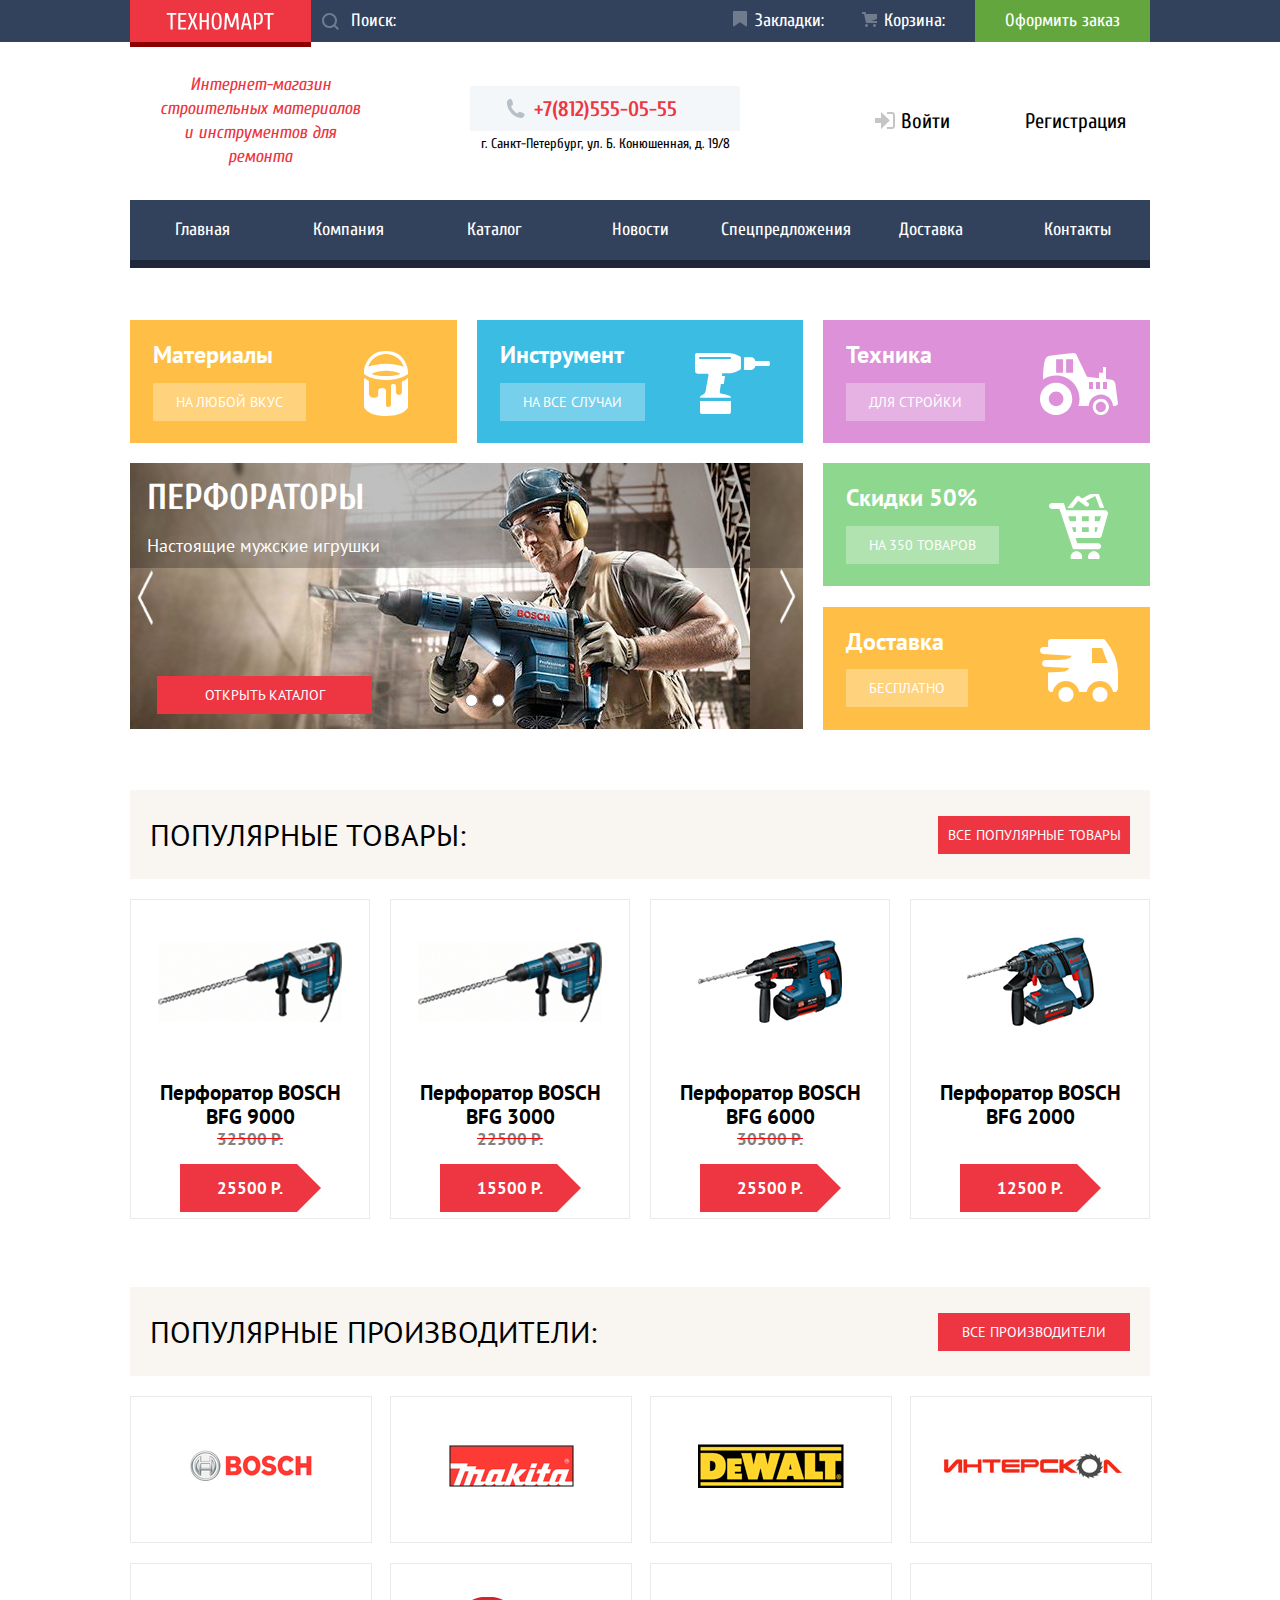
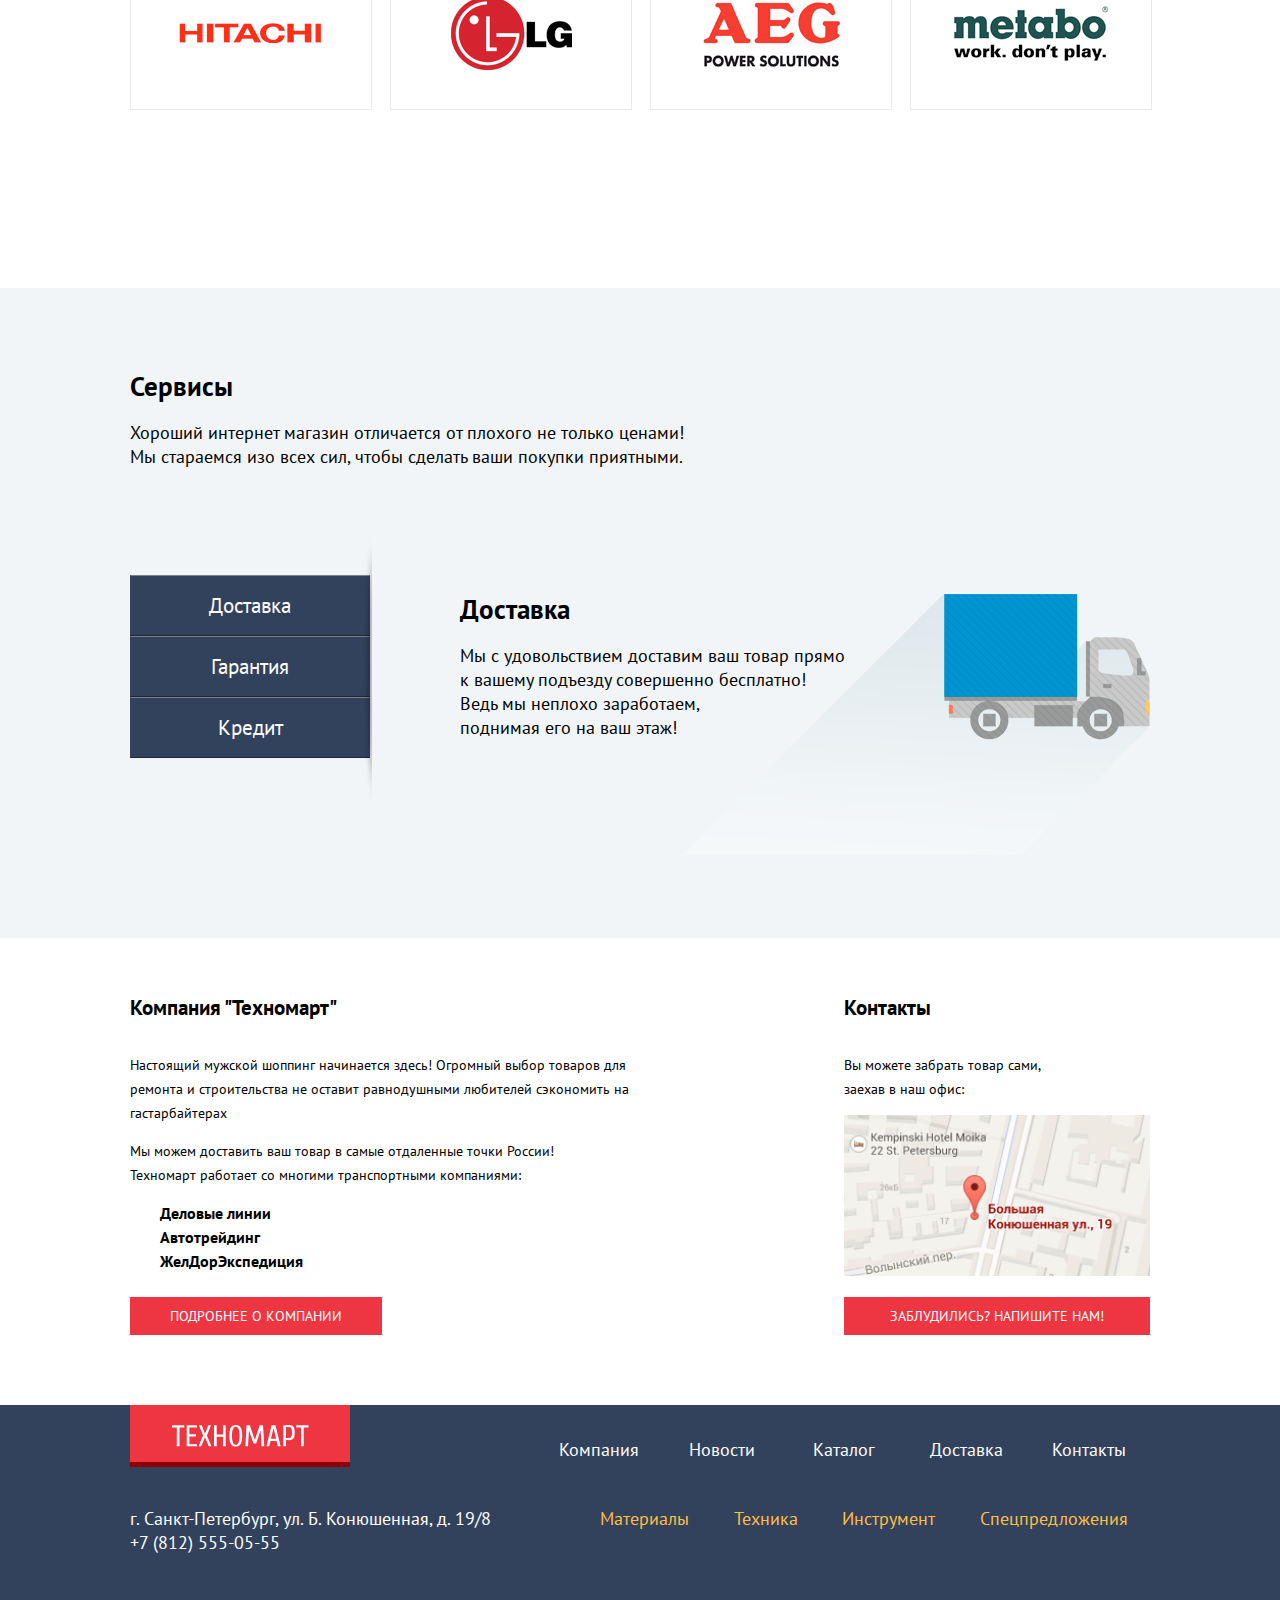
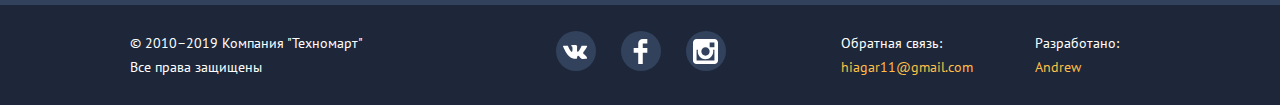
<file: index.html>
<!DOCTYPE html>
<html class="page" lang="ru">
<head>
    <meta charset="UTF-8">
    <title>Title</title>
    <link rel="stylesheet" href="css/normalize.css">
    <link rel="preconnect" href="https://fonts.gstatic.com">
    <link href="https://fonts.googleapis.com/css2?family=PT+Sans:wght@400;700&display=swap" rel="stylesheet">
    <link rel="preconnect" href="https://fonts.gstatic.com">
    <link href="https://fonts.googleapis.com/css2?family=Cuprum:wght@400;700&display=swap" rel="stylesheet">
    <link rel="stylesheet" href="css/style.css">

</head>
<body class="page-body">

<header class="main-header">
    <nav class="main-navigation">
            <div class="wrapperOfheader">
            <a href="" class="logo">
                <img src="img/logo-technomart.svg" alt="Техномарт">
            </a>
            <div class="wrapper-search-and-buying">
                <div>
                    <input placeholder="Поиск:" class="search">
                </div>
                <a href=""  class="bookmark">Закладки:</a>
                <a href="" class="basket">Корзина:</a>
                <a href="" class="arrange">Оформить заказ</a>
            </div>
            </div>
        <div class="container">
            <div class="wrapper-register">
                <p><i>Интернет-магазин<br> строительных материалов и инструментов для ремонта</i></p>
                <div class="phone">
                <p>+7(812)555-05-55</p>
                <span>г. Санкт-Петербург, ул. Б. Конюшенная, д. 19/8</span>
                </div>
                <a href="" class="login in">Войти</a>
                <a href="" class="login">Регистрация</a>
            </div>
                <ul class="site-navigation">
                    <li><a href="" class="navigation-item"><span>Главная</span></a></li>
                    <li><a href="" class="navigation-item"><span>Компания</span></a></li>
                    <li><a href="" class="navigation-item"><span>Каталог</span></a></li>
                    <li><a href="" class="navigation-item"><span>Новости</span></a></li>
                    <li><a href="" class="navigation-item"><span>Спецпредложения</span></a></li>
                    <li><a href="" class="navigation-item"><span>Доставка</span></a></li>
                    <li><a href="" class="navigation-item"><span>Контакты</span></a></li>
                </ul>
        </div>
    </nav>
</header>

<main >
    <div class="container">
    <!-- Создание блоков внимания -->
    <h1 class="visuallyhidden">Магазин строительных инструментов</h1>
    <section class="advertising">
    <div class="gallery">
        <div class="first-step">
            <h2 class="gallery-title">Перфораторы</h2>
            <p class="gallery-tagline ">Настоящие мужские игрушки</p>
            <h2 class="gallery-title visuallyhidden">Дрели</h2>
            <p class="gallery-tagline visuallyhidden">Соседям на радость</p>
        </div>
        <div class="second-step">
        <button class="gallery-button one">
            <img src="img/Shape.png" alt="left">
        </button>
        <button class="gallery-button two">
            <img src="img/ShapeRight.png" alt="right">
        </button>
        </div>
        <div class="third-step">
            <a href="" class="button">Открыть каталог</a>
            <div>
            <input type="radio" name="slide" class="gallery-radio" value="0">
            <input type="radio" name="slide" class="gallery-radio" value="1">
            </div>
        </div>
    </div>
    <article class="visitCard mat">
        <h2>Материалы</h2>
        <a href="">На любой вкус</a>
    </article>
    <article class="visitCard ins">
        <h2>Инструмент</h2>
        <a href="">На все случаи</a>
    </article>
    <article class="visitCard tec">
        <h2>Техника</h2>
        <a href="">Для стройки</a>
    </article>
    <article class="visitCard ski">
        <h2>Скидки 50%</h2>
        <a href="">На 350 товаров</a>
    </article>
    <article class="visitCard dos">
        <h2>Доставка</h2>
        <a href="">Бесплатно</a>
    </article>
    </section>

    <!-- Популярные товары -->

    <section class="containerList">
        <div class="wrapper-title">
    <h2>Популярные товары:</h2>
    <a href="" class="button">Все популярные товары</a>
        </div>
    <ul class="list-tool">
        <li class="tool-item">
            <figure>
                <div> <img src="img/snipet4.jpg" alt="Перфоратор BOSCH  BFG9000"></div>
                <figcaption>
                    <h2  class="tool-title">Перфоратор BOSCH<br> BFG 9000</h2>
                    <h3 class="old-price">
                        32500 Р.
                    </h3>
                    <div class="tool-discount"><a href="">25500 Р.</a></div>
                </figcaption>
            </figure>
        </li>
        <li class="tool-item">
            <figure>
                <div><img src="img/snippet3.jpg" alt="Перфоратор BOSCH BFG 3000"></div>
                <figcaption>
                    <h2 class="tool-title">Перфоратор BOSCH<br> BFG 3000</h2>
                    <h3 class="old-price">
                        22500 Р.
                    </h3>
                    <div class="tool-discount"><a href="">15500 Р.</a></div>
                </figcaption>
            </figure>
        </li>
        <li class="tool-item">
            <figure>
                <div><img src="img/snippet1.jpg" alt="Перфоратор BOSCH BFG 6000"></div>
                <figcaption>
                    <h2 class="tool-title">Перфоратор BOSCH<br> BFG 6000</h2>
                    <h3 class="old-price">
                        30500 Р.
                    </h3>
                    <div class="tool-discount"><a href=""> 25500 Р.</a></div>
                </figcaption>
            </figure>
    </li>
        <li class="tool-item">
            <figure>
                <div><img src="img/snippet2.jpg" alt="Перфоратор BOSCH  BFG 2000"></div>
                <figcaption>
                    <h2 class="tool-title">Перфоратор BOSCH <br> BFG 2000</h2>
                    <h3 class="old-price">

                    </h3>
                    <div class="tool-discount"><a href=""> 12500 Р.</a></div>
                </figcaption>
            </figure>
    </li>
    </ul>
</section>
    <!-- Популярные производители -->
    <section  class="manufacturers">
        <div class="wrapper-title">
        <h2>Популярные производители:</h2>
        <a href="" class="button">Все производители</a>
        </div>
        <ul class="list-brand">
            <li class="brand-item">
                <a href="#">
                    <label class="visuallyhidden" for="bosch">Bosch</label>
                    <img src="img/bosch.svg" alt="bosch" id="bosch">
                </a>
            </li>
            <li class="brand-item">
                <a href="#">
                    <label class="visuallyhidden" for="makita">makita</label>
                    <img src="img/Makita.png" alt="makita" id="makita">
                </a>
            </li>
            <li class="brand-item">
                <a href="#">
                    <label class="visuallyhidden" for="DeWalt">DeWalt</label>
                    <img src="img/DeWALT.png" alt="DeWalt" id="DeWalt">
                </a>
            </li>
            <li class="brand-item">
                <a href="#">
                    <label class="visuallyhidden" for="intercol">intercol</label>
                    <img src="img/intercol.png" alt="intercol" id="intercol">
                </a>
            </li>
            <li class="brand-item">
                <a href="#">
                    <label class="visuallyhidden" for="hitachi">hitachi</label>
                    <img src="img/Hitachi.png" alt="hitachi" id="hitachi">
                </a>
            </li>
            <li class="brand-item">
                <a href="#">
                    <label class="visuallyhidden" for="LG">LG</label>
                    <img src="img/LG.png" alt="LG" id="LG">
                </a>
            </li>
            <li class="brand-item">
                <a href="#">
                    <label class="visuallyhidden" for="AEG">AEG</label>
                    <img src="img/AEG.png" alt="AEG" id="AEG">
                </a>
            </li>
            <li class="brand-item">
                <a href="#">
                    <label class="visuallyhidden" for="metabo">metabo</label>
                    <img src="img/Metabo.png" alt="metabo" id="metabo">
                </a>
            </li>
        </ul>
    </section>
    <!-- Сервисы и доставка -->
    </div>
    <section class="service">
        <div class="service-title">
        <h2>
            Сервисы
        </h2>
        <p>Хороший интернет магазин отличается от плохого не только ценами!<br>
            Мы стараемся изо всех сил, чтобы сделать ваши покупки приятными.</p>
        </div>
        <div class="service-specifically">
        <ul class="service-list">
            <li  class="service-item">
                <button type="button" class="btn-serv" id="btn-delivery">
                    Доставка
                </button>
            </li>
            <li class="service-item">
              <button type="button" class="btn-serv"  id="btn-warranty">
                  Гарантия
              </button>
            </li>
            <li class="service-item">
                <button type="button" class="btn-serv"  id="btn-credit">
                    Кредит
                </button>
            </li>
        </ul>
            <div class="credit">
                <div>
                    <h2>Кредит</h2>
                    <p>
                        Залезть в долговую яму стало проще!<br>
                        Кредитные консультанты придут вам на помощь. <br>
                    </p>
                    <a href="" class="button aplication">Отправить заявку</a>
                </div>
            </div>
            <div class="warranty">
                <div>
                    <h2>Гарантия</h2>
                    <p>
                        Если купленный у нас товар поломается или заискрит, <br>
                        а также в случае пожара, спровоцированного его возгоранием,  вы в <br>
                        сегда можете быть уверены в нашей гарантии. <br>
                        Мы обменяем сгоревший товар на новый. Дом уж восстановите как-нибудь сами. <br>
                    </p>
                </div>
            </div>
            <div class="delivery active">
                <div>
                    <h2>Доставка</h2>
                    <p>
                        Мы с удовольствием доставим ваш товар прямо <br>
                        к вашему подъезду совершенно бесплатно! <br>
                        Ведь мы неплохо заработаем, <br>
                        поднимая его на ваш этаж! <br>
                    </p>
                </div>
            </div>
        </div>
    </section>
    <div class="container">
    <!-- Описание компании и карта  -->
    <div class="wrapper-description-map">
    <section class="description">
        <h2>Компания "Техномарт"</h2>
        <div>
        <p>Настоящий мужской шоппинг начинается здесь! Огромный выбор товаров для <br>
            ремонта и строительства не оставит равнодушными любителей сэкономить на <br>
            гастарбайтерах
        </p>
        <p>
            Мы можем доставить ваш товар в самые отдаленные точки России! <br>
            Техномарт работает со многими транспортными компаниями: <br>
        </p>
        <ul class="list-partner">
            <li class="item-partner">
                Деловые линии
            </li>
            <li class="item-partner">
                Автотрейдинг
            </li>
            <li class="item-partner">
                ЖелДорЭкспедиция
            </li>
        </ul>
        </div>
        <a href="" class="button details">Подробнее о компании</a>
    </section>
    <!-- Карта -->
    <section class="map">
        <h2>
            Контакты
        </h2>
        <div>
        <p>
            Вы можете забрать товар сами, <br>
            заехав в наш офис:
        </p>
        <img src="img/map.png" alt="">
        </div>
        <a href="" class="button">заблудились? Напишите нам!</a>
    </section>
    </div>
    </div>
</main>

<footer>
    <div class="upper">
        <div class="info">
            <a href="" class="logo logofooter">
                <img src="img/logo-technomart.svg" alt="Техномарт">
            </a>
            <nav class="navigation-footer">
                <ul class="site-navigation">
                    <li><a href="" class="navigation-item">Компания</a></li>
                    <li><a href="" class="navigation-item">Новости</a></li>
                    <li><a href="" class="navigation-item">Каталог</a></li>
                    <li><a href="" class="navigation-item">Доставка</a></li>
                    <li><a href="" class=navigation-item>Контакты</a></li>
                </ul>
            </nav>
            <p class="address">
                г. Санкт-Петербург, ул. Б. Конюшенная, д. 19/8 <br>
                +7 (812) 555-05-55
            </p>
            <ul class="list-optionally">
                <li><a href="">Материалы</a></li>
                <li><a href="">Техника</a></li>
                <li><a href="">Инструмент</a></li>
                <li><a href="">Спецпредложения</a></li>
            </ul>
        </div>
    </div>
    <div class="bottom">
            <section class="rights">
                <p>
                    © 2010–2019 Компания "Техномарт" <br>
                    Все права защищены
                </p>
            </section>
            <section class="buttonLinks">
                <a href="/" aria-label="На страницу вконтакте"><img src="img/icon-vk.svg" alt="vkontakte"></a>
                <a href="/" aria-label="На страницу фейсбук"><img src="img/icon-fb.svg" alt="facebook"></a>
                <a href="/" aria-label="На страницу инстаграм"><img src="img/icon-insta.svg" alt="instagram"></a>
            </section>
            <section class="other">
                <p>Обратная связь: <br>
                <span>hiagar11@gmail.com</span></p>

                <p>Разработано: <br>
                    <span>Andrew</span></p>
            </section>
    </div>
    </footer>
<!-- Форма заполнения "напиши нам" -->
<div class="visuallyhidden">
    <button type="button">Зakрыть</button>
    <form action="https://echo.htmlacademy.ru">
        <label>Ваше имя: <input type="text" placeholder="Имя Фамилия" name="name"></label>
        <label>Ваш e-mail: <input type="email" placeholder="email@example.com" name="email"></label>
        <label>Текст письма: <textarea name="text" id="" cols="30" rows="10"></textarea></label>
        <button type="submit">Отправить</button>
    </form>
</div>
  <!-- Блок замены на ховере у карточек -->
<div class="hovercart visuallyhidden">
    <a href="" class="buy">Купить</a>
    <a href="" class="ingarb">В закладки</a>
</div>
<!-- попарт карта -->
<div class="visuallyhidden">

</div>
<script src="js/scripts.js" defer></script>
</body>
</html>
</file>
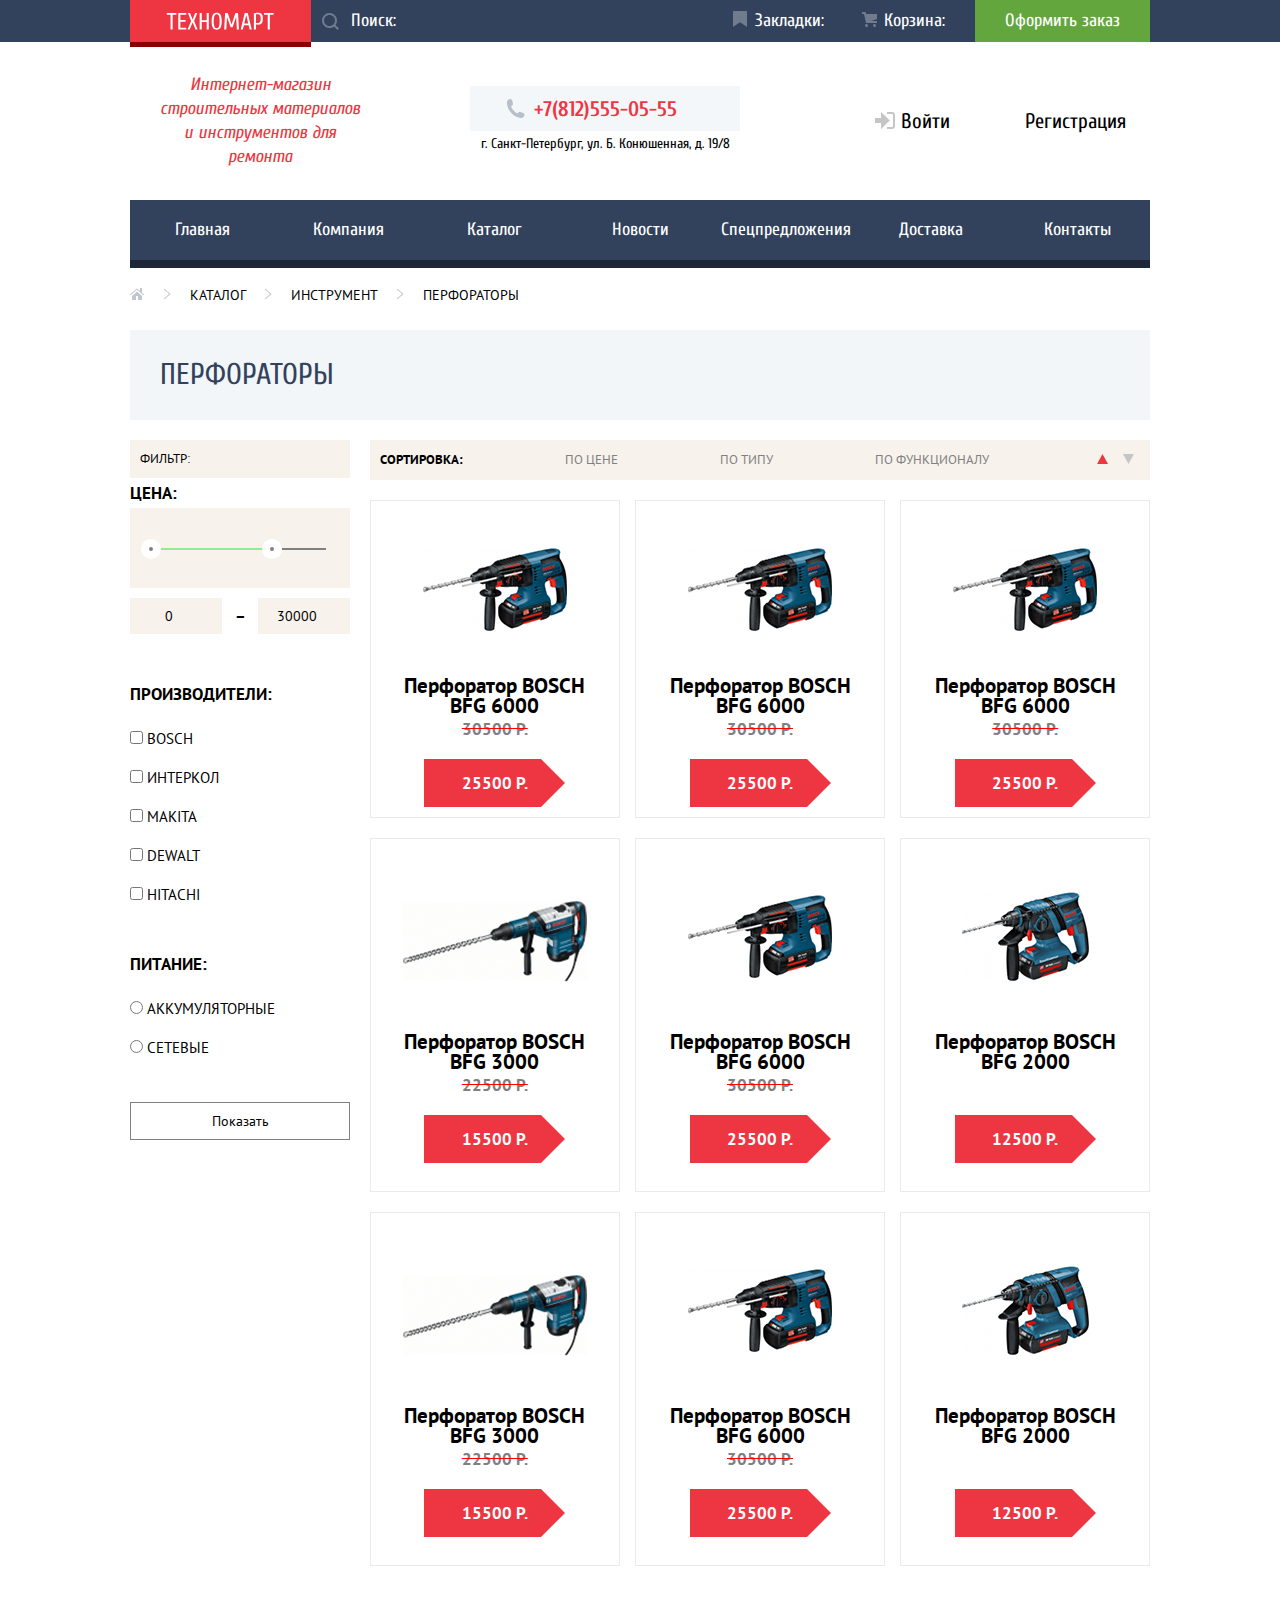
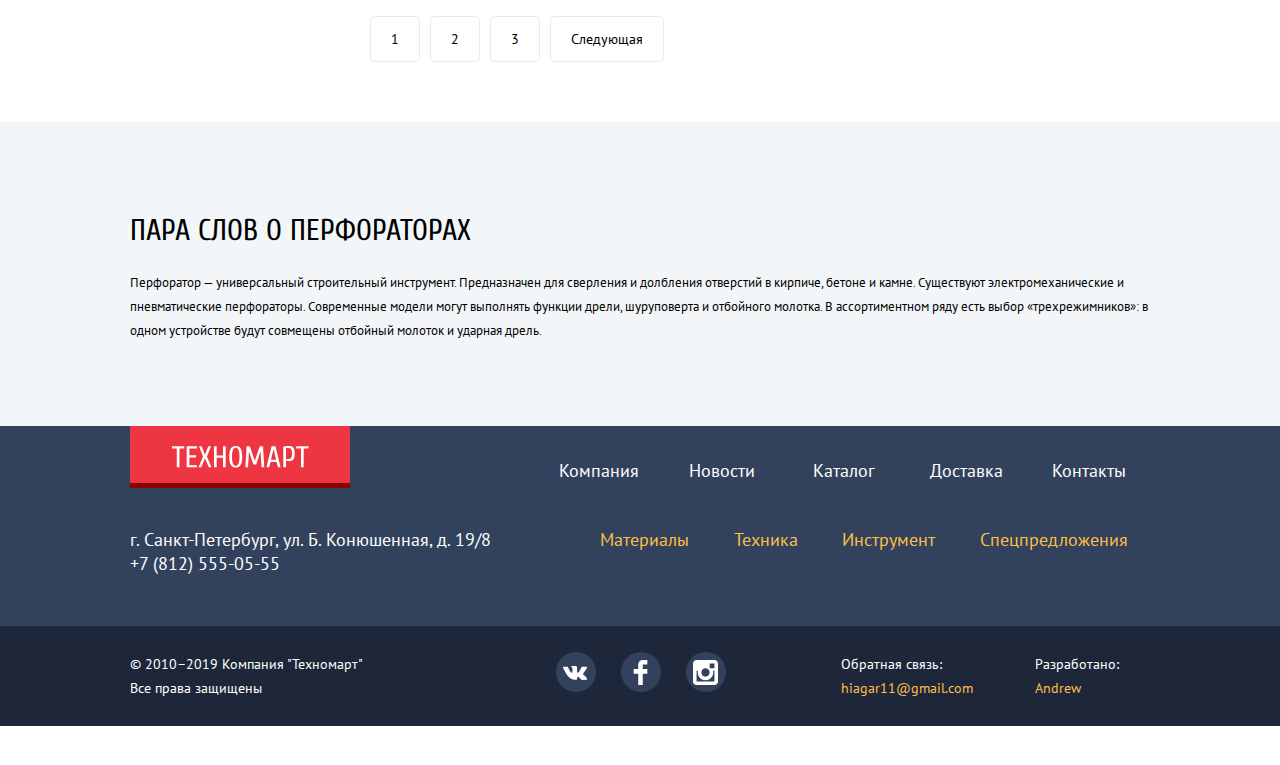
<file: catalog.html>
<!DOCTYPE html>
<html lang="ru">
<head>
    <meta charset="UTF-8">
    <title>Title</title>
    <link rel="stylesheet" href="css/normalize.css">
    <link rel="preconnect" href="https://fonts.gstatic.com">
    <link href="https://fonts.googleapis.com/css2?family=PT+Sans:wght@400;700&display=swap" rel="stylesheet">
    <link rel="preconnect" href="https://fonts.gstatic.com">
    <link href="https://fonts.googleapis.com/css2?family=Cuprum:wght@400;700&display=swap" rel="stylesheet">
    <link rel="stylesheet" href="css/style.css">
</head>
<body>
<header class="main-header">
    <nav class="main-navigation">
        <div class="wrapperOfheader">
            <a href="" class="logo">
                <img src="img/logo-technomart.svg" alt="Техномарт">
            </a>
            <div class="wrapper-search-and-buying">
                <div>
                    <input placeholder="Поиск:" class="search">
                </div>
                <a href=""  class="bookmark">Закладки:</a>
                <a href="" class="basket">Корзина:</a>
                <a href="" class="arrange">Оформить заказ</a>
            </div>
        </div>
        <div class="container">
            <div class="wrapper-register">
                <p><i>Интернет-магазин<br> строительных материалов и инструментов для ремонта</i></p>
                <div class="phone">
                    <p>+7(812)555-05-55</p>
                    <span>г. Санкт-Петербург, ул. Б. Конюшенная, д. 19/8</span>
                </div>
                <a href="" class="login in">Войти</a>
                <a href="" class="login">Регистрация</a>
            </div>
            <ul class="site-navigation">
                <li><a href="" class="navigation-item"><span>Главная</span></a></li>
                <li><a href="" class="navigation-item"><span>Компания</span></a></li>
                <li><a href="" class="navigation-item"><span>Каталог</span></a></li>
                <li><a href="" class="navigation-item"><span>Новости</span></a></li>
                <li><a href="" class="navigation-item"><span>Спецпредложения</span></a></li>
                <li><a href="" class="navigation-item"><span>Доставка</span></a></li>
                <li><a href="" class="navigation-item"><span>Контакты</span></a></li>
            </ul>
        </div>
    </nav>
</header>
<main>
    <div class="container">
    <section class="bread">
        <a href=""><img src="img/icon-home.svg" alt="home"></a>
        <img src="img/Shape101.png" alt="arrowRight">
        <span><a href="">Каталог</a></span>
        <img src="img/Shape101.png" alt="arrowRight">
        <span><a href="">Инструмент</a></span>
        <img src="img/Shape101.png" alt="arrowRight">
        <span><a href="">Перфораторы</a></span>
    </section>
    <h1 class="title-catalog">Перфораторы</h1>
    <div class="wrapper-filter">
    <section class="filter">
    <h2 class="title-filter">Фильтр:</h2>
    <form action="https://echo.htmlacademy.ru" method="get" class="form-filter">
    <fieldset class="price">
        <legend> Цена: </legend>
        <div class="range">
            <div class="progress"></div>
            <div class="progress-color"></div>
            <div class="pimpa left"></div>
            <div class="pimpa right"></div>
        </div>
        <div class="from-to">
        <input type="number" class="from" value="0" minlength="0" maxlength="30000">
            <span>-</span>
        <input type="number" class="to" value="30000" minlength="0" maxlength="30000">
        </div>
    </fieldset>
    <fieldset class="manufacturer-filter">
        <legend> Производители: </legend>
        <label><input type="checkbox">  Bosch</label>
        <label><input type="checkbox">  Интеркол</label>
        <label><input type="checkbox">  Makita</label>
        <label><input type="checkbox">  Dewalt</label>
        <label><input type="checkbox">  Hitachi</label>
    </fieldset>
    <fieldset class="power">
        <legend>Питание:</legend>
        <label for="akk"><input type="radio" name="power" id="akk">  Аккумуляторные</label>
        <label for="lan"><input type="radio" name="power" id="lan">  Сетевые</label>
    </fieldset>
        <button type="submit">Показать</button>
    </form>
    </section>
    <div class="wrapper">
        <section class="title-sort ">
            <h2>Сортировка:</h2>
            <a href="#">По цене</a>
            <a href="#">По типу</a>
            <a href="#">По функционалу</a>
            <div>
            <button><img src="img/icon-down-dir.png" alt="up"></button>
            <button><img src="img/icon-down-dir1.png" alt="down"></button>
            </div>
        </section>
        <div class="list-tool-filter">
        <figure class="item">
            <div><img src="img/snippet1.jpg" alt="Перфоратор BOSCH BFG </6000"></div>
            <figcaption>
                <h2 class="tool-title">Перфоратор  BOSCH BFG 6000</h2>
                <h3 class="old-price">
                    30500 Р.
                </h3>
                <div class="tool-discount"> 25500 Р.</div>
            </figcaption>
        </figure>
        <figure class="item">
            <div><img src="img/snippet1.jpg" alt="Перфоратор BOSCH BFG </6000"></div>
            <figcaption>
                <h2 class="tool-title">Перфоратор BOSCH BFG 6000</h2>
                <h3 class="old-price">
                    30500 Р.
                </h3>
                <div class="tool-discount"> 25500 Р.</div>
            </figcaption>
        </figure>
        <figure class="item">
            <div><img src="img/snippet1.jpg" alt="Перфоратор BOSCH BFG </6000"></div>
            <figcaption>
                <h2 class="tool-title">Перфоратор BOSCH BFG 6000</h2>
                <h3 class="old-price">
                    30500 Р.
                </h3>
                <div class="tool-discount"> 25500 Р.</div>
            </figcaption>
        </figure>
        <figure class="item">
            <div><img src="img/snippet3.jpg" alt="Перфоратор BOSCH BFG 3000"></div>
            <figcaption>
                <h2 class="tool-title">Перфоратор BOSCH BFG 3000</h2>
                <h3 class="old-price">
                    22500 Р.
                </h3>
                <div class="tool-discount"> 15500 Р.</div>
            </figcaption>
        </figure>
        <figure class="item">
            <div><img src="img/snippet1.jpg" alt="Перфоратор BOSCH BFG 6000"></div>
            <figcaption>
                <h2 class="tool-title">Перфоратор BOSCH BFG 6000</h2>
                <h3 class="old-price">
                    30500 Р.
                </h3>
                <div class="tool-discount"> 25500 Р.</div>
            </figcaption>
        </figure>
        <figure class="item">
            <div><img src="img/snippet2.jpg" alt="Перфоратор BOSCH BFG 2000"></div>
            <figcaption>
                <h2 class="tool-title">Перфоратор BOSCH BFG 2000</h2>
                <h3 class="old-price">
                </h3>
                <div class="tool-discount"> 12500 Р.</div>
            </figcaption>
        </figure>
        <figure class="item">
            <div><img src="img/snippet3.jpg" alt="Перфоратор BOSCH BFG 3000"></div>
            <figcaption>
                <h2 class="tool-title">Перфоратор BOSCH BFG 3000</h2>
                <h3 class="old-price">
                    22500 Р.
                </h3>
                <div class="tool-discount"> 15500 Р.</div>
            </figcaption>
        </figure>
        <figure class="item">
            <div><img src="img/snippet1.jpg" alt="Перфоратор BOSCH BFG 6000"></div>
            <figcaption>
                <h2 class="tool-title">Перфоратор BOSCH BFG 6000</h2>
                <h3 class="old-price">
                    30500 Р.
                </h3>
                <div class="tool-discount"> 25500 Р.</div>
            </figcaption>
        </figure>
        <figure class="item">
            <div><img src="img/snippet2.jpg" alt="Перфоратор BOSCH BFG 2000"></div>
            <figcaption>
                <h2 class="tool-title">Перфоратор  BOSCH BFG 2000</h2>
                <h3 class="old-price">

                </h3>
                <div class="tool-discount"> 12500 Р.</div>
            </figcaption>
        </figure>
        </div>
        <div class="pagination">
            <a href="" aria-label="Первая страница">1</a>
            <a href="" aria-label="Вторая страница">2</a>
            <a href="" aria-label="Третья страница">3</a>
            <a href="" aria-label="Следующая страница">Следующая</a>
        </div>
    </div>
    </div>
    </div>
    <section class="about-tool">
        <h2>Пара слов о перфораторах</h2>
        <p>
            Перфоратор — универсальный строительный инструмент. Предназначен для сверления и долбления отверстий в кирпиче, бетоне и камне.
            Существуют электромеханические и пневматические перфораторы. Современные модели могут выполнять функции дрели, шуруповерта и отбойного молотка.
            В ассортиментном ряду есть выбор «трехрежимников»: в одном устройстве будут совмещены отбойный молоток и ударная дрель.
        </p>
    </section>
</main>
<footer>
    <div class="upper">
        <div class="info">
            <a href="" class="logo logofooter">
                <img src="img/logo-technomart.svg" alt="Техномарт">
            </a>
            <nav class="navigation-footer">
                <ul class="site-navigation">
                    <li><a href="" class="navigation-item">Компания</a></li>
                    <li><a href="" class="navigation-item">Новости</a></li>
                    <li><a href="" class="navigation-item">Каталог</a></li>
                    <li><a href="" class="navigation-item">Доставка</a></li>
                    <li><a href="" class=navigation-item>Контакты</a></li>
                </ul>
            </nav>
            <p class="address">
                г. Санкт-Петербург, ул. Б. Конюшенная, д. 19/8 <br>
                +7 (812) 555-05-55
            </p>
            <ul class="list-optionally">
                <li><a href="">Материалы</a></li>
                <li><a href="">Техника</a></li>
                <li><a href="">Инструмент</a></li>
                <li><a href="">Спецпредложения</a></li>
            </ul>
        </div>
    </div>
    <div class="bottom">
        <section class="rights">
            <p>
                © 2010–2019 Компания "Техномарт" <br>
                Все права защищены
            </p>
        </section>
        <section class="buttonLinks">
            <a href="/" aria-label="На страницу вконтакте"><img src="img/icon-vk.svg" alt="vkontakte"></a>
            <a href="/" aria-label="На страницу фейсбук"><img src="img/icon-fb.svg" alt="facebook"></a>
            <a href="/" aria-label="На страницу инстаграм"><img src="img/icon-insta.svg" alt="instagram"></a>
        </section>
        <section class="other">
            <p>Обратная связь: <br>
                <span>hiagar11@gmail.com</span></p>

            <p>Разработано: <br>
                <span>Andrew</span></p>
        </section>
    </div>
</footer>
<!-- Блок замены на ховере у карточек -->
<div class="hovercart visuallyhidden">
    <a href="?app=1" class="buy">Купить</a>
    <a href="" class="ingarb">В закладки</a>
</div>
<!-- Попап блок уведомления -->
<div class="popap visuallyhidden">
    <button type="button"><img src="img/icon-close.svg" alt=""></button>
    <h2>Товар добавлен в корзину!</h2>
    <div>
    <a href="">Оформить заказ</a>
    <button type="button">Продолжить покупки</button>
    </div>
</div>
<script src="js/scripts1.js" defer></script>
</body>
</html>
</file>
<file: css/style.css>
:root {
    --basic-black: black;
    --basic-red: rgb(238,54,67);
    --basic-green:rgb(99,166,62);
    --basic-grey: rgb(50,66,92);
    --basic-grey-hover:rgb(41,52,73);
    --basic-grey-active:rgb(29,39,57);
    --basic-greylight:rgb(197,197,197);
    --basic-background:rgb(241,245,247);
    --white:rgb(255,255,255);
    --backdrop-title: rgb(249,245,240);
    --special-yellow:rgb(255,191,71);
    --special-blue:rgb(59,188,227);
    --special-lilac:rgb(220,145,216);
    --special-greenlight:rgb(142,215,143);
    --special-yellowlight:rgb(255,209,128);
    --success:rgb(95,187,45);
    --warning:rgb(255,191,71);
    --error:rgb(186,39,50);
    --lightgrey:rgb(234,234,234);
    --apllication: rgb(255,83,87);
}

body {
    font-family: "PT Sans";
    font-size: 14px;
    line-height: 24px;
    color: var(--basic-black) ;
    margin: 0;
    padding: 0;
    min-width: 960px;
    background-color: var(--white);
}
img {
    max-width: 100%;
    height: auto;
}
.page {
    height: 100%;
}
.page-body {
    min-height: 100%;
    display: grid;
    grid-template-rows: 320px 1fr 300px;
}
.container {
    margin: 0 130px;
}
.visuallyhidden {
    position: absolute;

    width: 1px;
    height: 1px;
    margin: -1px;
    border: 0;
    padding: 0;

    clip: rect(0 0 0 0);
    overflow: hidden;
}
.logo {
    background-color: var(--basic-red);
    margin: 0;
    width: 220px;
    padding-top: 12px;
    height: 71%;
    border-bottom: 5px solid darkred;
}
.wrapperOfheader {
    margin: 0;
    background-color: var(--basic-grey);
    display: flex;

    padding: 0 130px;
    height: 42px;
    text-align: center;
}
.wrapper-search-and-buying {
    display: flex;
    justify-content: space-between;
    width: 100%;
}
.wrapper-search-and-buying > a {
    display: block;
    padding: 0 30px;
    position: relative;
}
.wrapper-search-and-buying > a::before {
    content: "";
    position: absolute;
    height: 20px;
    width: 20px;
    display: block;
    left: 5px;
}
.bookmark::before {
    background-image: url("../img/icon-bookmark.svg");
    background-repeat: no-repeat;
    background-position: center;
    opacity: 0.3;
}
.basket::before {
    background-image: url("../img/icon-cart.svg");
    background-repeat: no-repeat;
    background-position: center;
    opacity: 0.3;
}
.basket:hover::before, .bookmark:hover::before, .wrapper-search-and-buying> div:hover::before,
.basket:focus::before, .bookmark:focus::before, .wrapper-search-and-buying> div:focus::before,
.basket:active::before, .bookmark:active::before, .wrapper-search-and-buying> div:active::before
{
    opacity: 1;
}
.wrapper-search-and-buying > div {
    display: flex;
    align-items: center;
    flex-grow: 1;
    margin: 0;
    padding: 0;
    position: relative;
}
.wrapper-search-and-buying > div::before {
    content: "";
    position: absolute;
    width: 30px;
    height: 30px;
    left: 5px;
    background-image: url("../img/icon-search.svg");
    background-repeat: no-repeat;
    background-position: center;
    opacity: 0.3;
}
.search {
    margin-left: 40px;
    background-color: var(--basic-grey);
    border: none;
    color: var(--white);
    position: relative;
    padding: 10px 0;
    width: 100%;
    outline: none;
}
::placeholder {
    color: white;
}
.search::before {
    content: "";
    position: absolute;
    height: 20px;
    width: 20px;
    display: block;
    left: 5px;
}
.wrapper-search-and-buying > a {
    padding-top: 9px;
}
.main-header {
    font-family: Cuprum;
    font-size: 18px;
    line-height: 24px;
    color: var(--white);
    height: 260px;
}
.wrapper-search-and-buying, .site-navigation {
    list-style-type: none;
    background-color: var(--basic-grey);
}
.wrapper-search-and-buying a,
.site-navigation a {
    text-decoration: none;
    color: var(--white);
}
.site-navigation {
    display: flex;
    height: 60px;
    justify-content: start;
    align-items: center;
    padding: 0px;
    margin: 0px;
}
.site-navigation:nth-child(2) {
    border-bottom: 8px solid var(--basic-grey-active);
}
.site-navigation > li {
    height: 100%;
    width: 100%;
}
.site-navigation > li > a {
    height: 100%;
    display: grid;
    text-align: center;
    align-items: center;
}

.site-navigation a:focus,
.wrapper-search-and-buying a:focus,
.site-navigation a:hover,
.wrapper-search-and-buying a:hover {
    background-color: var(--basic-grey-hover);
}
.wrapper-search-and-buying a:active,
.site-navigation a:active {
    background-color: var(--basic-grey-active);
    color: var(--basic-greylight);
}
.arrange {
    background-color: var(--basic-green);
}
.wrapper-register {
    height: 158px;
    display: grid;
    grid-template-columns: 200px 1fr 150px 150px;
    text-align: center;
    align-items: center;
    padding-left: 30px;
}
.phone > p::before {
    position: absolute;
    content: "";
    width: 40px;
    height: 40px;
    left: 25px;
    top:2px;
    background-image: url("../img/icon-phone.svg");
    background-repeat: no-repeat;
    background-position: center;
}
.phone > p {
    position: relative;
    display: grid;
    font-size: 21px;
    line-height: 30px;
    font-weight: bolder;
    background-color: rgb(243,247,249);
    width: 270px;
    height: 45px;
    align-content: center;
    margin: 0 auto;
}
.phone > span {
    color: var(--basic-black);
    width: 250px;
    height: 24px;
    font-size: 14px;
    line-height: 24px;
}
.wrapper-register p:first-child {
    color: var(--basic-red);

}
.login {
    color: var(--basic-black);
    text-decoration: none;
    font-size: 21px;

}
.in {
    position: relative;
    line-height: 21px;
}
.in::before {
    content: "";
    position: absolute;
    width: 30px;
    height: 30px;
    left: 20px;
    top: -5px;
    background-image: url("../img/icon-login.svg");
    background-position: center;
    background-repeat: no-repeat;
}
.advertising {
    width: 100%;
    height: 410px;
    display: grid;
    grid-template-columns: 1fr 1fr 1fr;
    grid-template-rows: 1fr 1fr 1fr;
    grid-gap: 20px;
    box-sizing: border-box;
    margin-bottom: 60px;
}
.gallery {
    display: grid;
    grid-template-rows: 39% 41% 20%;
    width: 100%;
    height: 266px;
    grid-column: 1 / 3;
    grid-row: 2 / 4;
    background-color: #A9A9A9;
}
.perforator {
    background-image: url("../img/foto0.jpg");
}
.drel {
    background-image: url("../img/foto1.jpg");
}
.gallery-title {
    text-transform: uppercase;
    font-family: Cuprum;
    font-weight: 700;
    font-size: 36px;
    line-height: 36px;
}
.gallery-title, .gallery-tagline {
    color: white;
}
.gallery-tagline {
    font-size: 18px;
    line-height: 24px;
}
.gallery-title {
    font-size: 36px;
    line-height: 36px;
    margin: 0;
}
.first-step {
    padding: 17px;
}
.second-step {
    display: grid;
    grid-template-columns: 30px 1fr 30px;
}
.two {
    grid-column: 3 / 4;
}
.third-step {
    display: grid;
    grid-template-columns: 1fr 1fr 1fr ;
    align-items: center;
    padding-left: 27px;
    padding-bottom: 27px;
}
.third-step > a:hover {
    background-color: #CA2C37;
}
.third-step > a:active {
    background-color: #BA2732;
}
.third-step > div {
    align-self: end;
    text-align: center;
}
.third-step > div > input {
    margin-left: 10px;
    border: 1px solid red;
}
.gallery-button {
    background-color: transparent;
    border: 1px solid transparent;
    font-size: 36px;
    color: white;
    outline: none;
    height: 60px;
    cursor: pointer;
}
.gallery-button > img {
    width: 100%;
    height: 100%;
    display: inline;
}
.visitCard {
    position: relative;
    width: 100%;
    height: 123px;
}
.visitCard::before {
    content: "";
    position: absolute;
    width: 80px;
    height: 65px;
    top: 31px;
    right: 31px;
}
.visitCard:nth-child(5) {
    grid-column: 3 / 4;
    grid-row: 2 / 3;
}
.visitCard:last-child {
    grid-column: 3 / 4;
    grid-row: 3 / 4;
}
.visitCard a {
    color: var(--white);
    background-color: rgba(255,255,255,0.3);
    text-decoration: none;
    font-size: 14px;
    line-height: 18px;
    text-transform: uppercase;
    margin-left: 23px;
    padding: 10px 23px;
}
.visitCard > a:hover {
    background-color: var(--basic-greylight) ;
}
.visitCard > a:active {
    background-color: #A9A9A9;
}
.visitCard > h2 {
    margin-left: 23px;
    color: white;
    font-size: 24px;
    line-height: 30px;
}
.mat, .dos {
    background-color: var(--special-yellow);
}
.mat::before {
    background-image: url("../img/mat.svg");
    background-repeat: no-repeat;
    background-position: center;
}
.dos::before {
    background-image: url("../img/dos.svg");
    background-repeat: no-repeat;
    background-position: center;
}
.ins {
    background-color: var(--special-blue);
}
.ins::before {
    background-image: url("../img/ins.svg");
    background-repeat: no-repeat;
    background-position: center;
}
.tec {
    background-color: var(--special-lilac);
}
.tec::before {
    background-image: url("../img/tec.svg");
    background-repeat: no-repeat;
    background-position: center;
}
.ski {
    background-color: var(--special-greenlight);
}
.ski::before {
    background-image: url("../img/ski.svg");
    background-repeat: no-repeat;
    background-position: center;
}

.button {
    text-decoration: none;
    text-transform: uppercase;
    background-color: var(--basic-red);
    color: var(--white);
    font-size: 14px;
    line-height: 18px;
    height: 38px;
    text-align: center;
    display: grid;
    align-items: center;
}
.wrapper-title {
    padding: 0 20px;
    display: grid;
    grid-template-columns: 1fr 192px;
    align-items: center;
    height: 89px;
    background-color: var(--backdrop-title);
    margin-bottom: 20px;
}
.wrapper-title h2 {
    text-transform: uppercase;
    font-size: 30px;
    line-height: 30px;
    font-style: normal;
    font-weight: normal;
}
.list-tool {
    margin-top: 20px;
    padding: 0;
    display: flex;
    width: 100%;
    margin-bottom: 70px;
    height: 318px;
}
.tool-item {
    margin-right: 20px;
    border: 1px solid var(--lightgrey);
    padding: 0;
    width: 100%;
    height: 100%;
    display: grid;
    align-items: center;
    text-align: center;
}
.tool-item > figure {
    margin: 0;
    height: 100%;
}
.tool-item > figure > figcaption {
    height: 148px;
    display: grid;
    grid-template-rows: 50px 50px 48px;
}
.old-price {
    grid-row: 2 / 3;
    color: gray;
    text-decoration: line-through red;
    font-family: PT Sans;
    font-size: 17px;
    font-style: normal;
    font-weight: 700;
    line-height: 18px;
    letter-spacing: 0px;
    margin: auto 0;
}
.tool-discount {
    position: relative;
    grid-row: 3 / 4;
    display: grid;
    align-items: center;
    width: 141px;
    margin: 0 auto;
}
.tool-discount::before {
    content: "";
    position: absolute;
    left: 0;
    right: 0;
    bottom: 24px;
    border-bottom: 24px solid transparent;
    border-right: 24px solid white;
}
.tool-discount::after {
    content: "";
    position: absolute;
    left: 0;
    right: 0;
    bottom: 0px;
    border-top: 24px solid transparent;
    border-right: 24px solid white;
}
.tool-discount > a {
    z-index: 10;
    text-decoration: none;
    color: white;
}
.tool-item > figure > div {
    height: 164px;
    width: 100%;
    display: flex;
    align-items: center;
    justify-content: space-around;
}
.tool-item:last-child {
    margin-right: 0;
}
.list-tool,
.list-brand {
    list-style-type: none;
}
.tool-discount {
    background-color: var(--basic-red);
    color: var(--white);
    line-height: 18px;
    font-size: 17px;
    font-weight: bolder;
    font-family: "PT Sans";
}
.manufacturers {
    height: 494px;
    margin-bottom: 107px;
}
.list-brand {
    display: grid;
    grid-template-columns: 1fr 1fr 1fr 1fr;
    width: 100%;
    grid-gap: 20px;
    margin: 0;
    padding: 0;
}
.brand-item {
    width: 100%;
    height: 145px;
    border: 1px solid var(--lightgrey);
    display: grid;
    align-items: center;
    text-align: center;
}
.brand-item:hover {
    box-shadow: 0px 4px 20px 0px rgba(0,0,0,0.15);
}
.brand-item:active {
    opacity: 0.3;
}
.service {
    background-color: var(--basic-background);
    padding: 64px 130px;
    height: 522px;
    display: grid;
    grid-template-rows: 223px 1fr;
    font-size:18px;
    line-height: 24px;
    margin-bottom: 41px;
}
.service-specifically {
    display: grid;
    grid-template-columns: 330px 1fr;
}
.service-list {
    list-style-type: none;
    width: 240px;
    height: 183px;
    background-color: var(--basic-grey);
    display: grid;
    grid-template-rows: 1fr 1fr 1fr;
    margin: 0;
    padding: 0;
    position: relative;
    z-index: 1;
}
.service-list::after {
    content: "";
    position: absolute;
    width: 10px;
    height: 279px;
    right: -2px;
    z-index: 2;
    background-image: url("../img/shadow.png");
    top: -45px;
}
.service-item {
    width: 100%;
}
.service-item >button {
    background-color: transparent;
    color: white;
    width: 100%;
    height: 100%;
    border-right: 1px solid transparent;
    border-left: 1px solid transparent;
    border-top: 1px solid gray;
    border-bottom: 1px solid var(--basic-grey-active);
    font-size: 21px;
    line-height: 30px;
}
.shadow {
    position: absolute;
    width: 210px;
    transform: rotateY(32deg);
}
.service-item > button:hover, .service-item > button:focus  {
    background-color: rgba(41,52,73,1);
    z-index: 1;
}
.service-item>button:active {
    color: rgba(41,52,73,1);
    background-color: white;
}
.credit {
    display: none;
    background-image: url("../img/credit.png");

}
.warranty {
    display: none;
    background-image: url("../img/warranty.png");

}
.delivery {
    display: none;
    background-image: url("../img/delivery.png");

}
.active {
    display: block;
    background-repeat: no-repeat;
    background-position: right;
}
.list-partner{
    list-style-type: none;
}
.show-service {
    display: grid;
    grid-template-columns: 55% 45%;
}
.aplication {
    width: 60%;
    border-radius: 4px;
    background-color: var(--apllication);
}
.wrapper-description-map {
    display: grid;
    grid-template-columns: 55% 15% 30%;
    height: 356px;
    margin-bottom: 70px;
}
.map {
    grid-column: 3/4;
    display: grid;
    grid-template-rows: 60px 1fr 38px;
}
.map > div > img {
    width: 100%;
}
.description {
    display: grid;
    grid-template-rows: 60px 1fr 38px;
}
.details {
    width: 45%;
}
.list-partner {
    font-weight: bolder;
    padding: 0;
    margin: 0;
    margin-left: 30px;
    font-size: 16px;
}
.upper, .bottom {
    padding: 0 130px;
}
footer {
    display: grid;
    grid-template-rows: 200px 100px;
}
.upper {
    background-color: var(--basic-grey);
    font-size: 18px;
    line-height: 24px;
}
.list-optionally {
    list-style-type: none;
    display: flex;
}
.list-optionally > li {
    margin: 0 auto;
}
.list-optionally > li > a {
    text-decoration: none;
    color: var(--special-yellow);
}
.list-optionally > li > a:hover {
    text-decoration: underline;
}
.list-optionally > li > a:active {
    opacity: 0.3;
}
.info {
    display: grid;
    grid-template-columns: 40% 60%;
    grid-template-rows: 1fr 1fr;
}
.logofooter {
    width: 220px;
    height: 45px;
    display: grid;
    align-items: center;
}
.navigation-footer {
    padding-top: 15px;
}
.logofooter > img {
    margin: 0 auto;
    width: 138px;
    height: 23px;
    margin-bottom: 8px;
}
.address {
    color: var(--white);
}
.bottom {
    background-color: var(--basic-grey-active);
    display: grid;
    grid-template-columns: 1fr 1fr 1fr;
    text-align: center;
    align-items: center;
    color: white;
}
.rights {
   text-align: left;
}
.buttonLinks {
    display: flex;
    align-items: center;
    justify-content: center;
}
.buttonLinks > a {
    margin: 0 20px;
    position: relative;
    z-index: 6;
}
.buttonLinks > a > img {
    height: 25px;
    width: 25px;
}
.buttonLinks > a::before {
    content: "";
    width: 40px;
    height: 40px;
    position: absolute;
    background-color: var(--basic-grey);
    border-radius: 100px;
    left: -28%;
    top:-25%;
    z-index: -1;
}
.buttonLinks > a:hover:before, .buttonLinks > a:active:before {
    background-color: var(--basic-red);
}
.other {
    display: flex;
    text-align: left;
}
.other > p {
    margin: 0 auto;
}
.other > p > span {
    color: var(--special-yellow)
}
.other > p > span:hover {
    text-decoration: underline;
}
.other > p > span:active {
    color: var(--basic-red);
}
/* --------------------------------------------*/
.bread {
    text-transform: uppercase;
    padding: 23px 0px;
    margin: 0;
}
.bread > img[alt=arrowRight] {
    margin:0 15px;
}
.bread>span > a {
    text-decoration: none;
    color: black;
}
.wrapper-filter {
    display: grid;
    grid-template-columns: 220px 1fr;
    grid-gap: 20px;
}
.title-catalog {
    width: 100%;
    background-color: #F2F6F8;
    color: #32425C;
    padding: 30px;
    box-sizing: border-box;
    text-transform: uppercase;
    font-family: Cuprum;
    font-size: 30px;
    font-style: normal;
    font-weight: 400;
    line-height: 30px;
    letter-spacing: 0px;
    margin: 0;
    margin-bottom: 20px;
}
.title-filter {
    background-color: #F7F3EC;
    padding: 10px;
    margin: 0;
    text-transform: uppercase;
    font-family: PT Sans;
    font-size: 13px;
    font-style: normal;
    font-weight: 500;
    line-height: 18px;
    letter-spacing: 0px;
}
.title-sort {
    width: 100%;
    display: flex;
    align-items: center;
    justify-content: space-between;
    background-color: #F7F3EC;
    padding: 0 10px;
    text-transform: uppercase;
    font-family: PT Sans;
    font-size: 13px;
    font-style: normal;
    font-weight: 400;
    line-height: 18px;
    letter-spacing: 0px;
    box-sizing: border-box;
}
.title-sort > h2 {
    font-size: 13px;
}
.title-sort > a {
    text-decoration: none;
    color: gray;
}
.title-sort > div > button {
    border: none;
    background-color: transparent;
}
.form-filter {
    display: flex;
    flex-direction: column;
}
.form-filter > fieldset {
    border: none;
    padding: 0px;
    margin: 0;
    margin-bottom: 45px;
}
.form-filter > fieldset > legend {
    font-family: PT Sans;
    font-size: 17px;
    font-style: normal;
    font-weight: 700;
    line-height: 30px;
    letter-spacing: 0px;
    text-transform: uppercase;
}
.form-filter > button {
    border: 1px solid gray;
    background-color: transparent;
    padding: 10px;
}
.range {
    height: 80px;
    background-color: #F7F3EC;
    box-sizing: border-box;
    padding: 40px 20px;
    position: relative;
}
.progress {
    height: 2px;
    width: 80%;
    background-color: gray;
    position: absolute;
}
.progress-color {
    height: 2px;
    width: 60%;
    background-color: lightgreen;
    position: absolute;
}
.pimpa {
    width: 4px;
    height: 4px;
    background-color: gray;
    border-radius: 50%;
    border: 8px solid white;
    position: absolute;
    top: 39%;
}
.left {
    left: 5%;
}
.right {
    left: 60%;
}
.from-to {
    margin-top: 10px;
    display: flex;
    justify-content: space-between;
}
.from-to > span {
    font-weight: 400;
    font-size: 30px;
    margin-top: 5px;
}
.list-tool-filter {
    display: flex;
    justify-content: space-between;
    text-align: center;
    flex-wrap: wrap;
    box-sizing: border-box;
    margin: 0;
    padding: 0;
}
.item {
    border: 1px solid #EAEAEA;
    width: 32%;
    margin: 0;
    padding: 20px;
    margin-top: 20px;
    display: grid;
    grid-template-rows: 50% 50%;
    font-family: PT Sans;
    font-size: 14px;
    font-style: normal;
    font-weight: 700;
    line-height: 20px;
    letter-spacing: 0px;
    text-align: center;
    box-sizing: border-box;
}
.item > div {
    display: grid;
    align-items: center;
    padding: 0;
    margin: 0;
    box-sizing: border-box;
    width: 100%;
}
.item > div > img {
    margin: 0 auto;
}
.item > figcaption {
    display: grid;
    grid-template-rows: 40px 60px 48px;

}
.from, .to {
    width: 72px;
    padding: 10px;
    border: none;
    background-color: #F7F3EC;
    text-align: center;
}
.pagination {
    display: flex;
    justify-content: start;

}
.pagination > a {
    margin-right: 10px;
    margin-top: 50px;
    margin-bottom: 60px;
    display: block;
    padding: 10px 20px;
    border: 1px solid #EAEAEA;
    border-radius: 5px;
    text-decoration: none;
    color: black;
}
.pagination > a:hover {
    background-color: var(--basic-red);
    color: white;
}
.about-tool {
    background-color: #F2F6F8;
    padding: 70px 130px;
    width: 100%;
    margin: 0;
    box-sizing: border-box;
    font-family: PT Sans;
    font-size: 13px;
    font-style: normal;
    font-weight: 400;
    line-height: 24px;
    letter-spacing: 0px;
}
.about-tool > h2 {
    text-transform: uppercase;
    font-family: Cuprum;
    font-size: 30px;
    font-style: normal;
    font-weight: 400;
    line-height: 30px;
    letter-spacing: 0px;
}
.manufacturer-filter, .power {
    display: flex;
    flex-direction: column;
    font-family: PT Sans;
    font-size: 15px;
    font-style: normal;
    font-weight: 400;
    line-height: 19px;
    letter-spacing: 0px;
    text-transform: uppercase;
}
.manufacturer-filter > label, .power > label {
    margin-top: 20px;
}
/*-----------------------------*/
.hovercart {
    padding-top: 40px;
    padding-right: 40px;
    padding-left: 40px;
    text-transform: uppercase;
    width: 100%;
    box-sizing: border-box;
    display: flex;
    flex-direction: row;
    flex-wrap: wrap;
}
.hovercart > a {
    width: 100%;
    border-radius: 4px;
    display: block;
    text-decoration: none;
    padding: 10px 50px;
    text-align: center;
    font-family: Cuprum;
    font-size: 14px;
    font-style: normal;
    font-weight: 400;
    line-height: 18px;
    letter-spacing: 0px;
}
.buy {
    background-color: var(--basic-green);
    border-bottom: 4px solid darkgreen;
    margin-bottom: 10px;
    color: white;
    position: relative;
    width: 100%;
    box-sizing: border-box;
}
.buy:hover {
    background-color: var(--success) ;
}
.buy:active {
    background-color: #518534;
}
.buy:before {
    content: "";
    position: absolute;
    width: 15px;
    height: 15px;
    background-image: url("../img/icon-cart.svg");
    left:30%;
    opacity: 0.3;
    z-index: 6;
}
.buy:hover:before {
    opacity: 1;
}
.ingarb {
    background-color: transparent;
    border: 2px solid var(--basic-green);
    color: var(--basic-black);
    box-sizing: border-box;
}
.ingarb:hover {
    border: 2px solid #32425C;
}
.ingarb:active {
    opacity: 0.3;
}

.popap {
    position: fixed;
    width: 620px;
    height: 283px;
    border-top: 7px solid red;
    left: 25%;
    top: 25%;
    background: white;
}
.popap > h2 {
    margin-top: 13%;
    font-family: Cuprum;
    font-size: 24px;
    font-style: normal;
    font-weight: 700;
    line-height: 30px;
    letter-spacing: 0px;
    text-align: center;
    position: relative;
}
.popap > h2::before {
    content: "";
    position: absolute;
    background-image: url("../img/icon-mark.svg");
    width: 66px;
    height: 66px;
    left: 75px;
    top: -20px;
}
.popap > button:first-child {
    position: absolute;
    right: 0;
    top: 0;
    background: transparent;
    border:none;
}
.popap > div {
    position: absolute;
    background: #F1F1F1;
    bottom: 0;
    width: 100%;
    height: 112px;
    display: flex;
    flex-direction: row;
    text-align: center;
    align-items: center;
    justify-content: center;
}
.popap > div > a {
    text-transform: uppercase;
    padding: 10px 30px;
    color: white;
    background: red;
    text-decoration: none;
    font-family: Cuprum;
    font-size: 14px;
    font-style: normal;
    font-weight: 400;
    line-height: 18px;
    letter-spacing: 0px;
    margin-right: 10px;
}
.popap > div > button {
    text-transform: uppercase;
    padding: 10px 30px;
    background: white;
    color: black;
    border: none;
    font-family: Cuprum;
    font-size: 14px;
    font-style: normal;
    font-weight: 400;
    line-height: 18px;
    letter-spacing: 0px;
}
</file>
